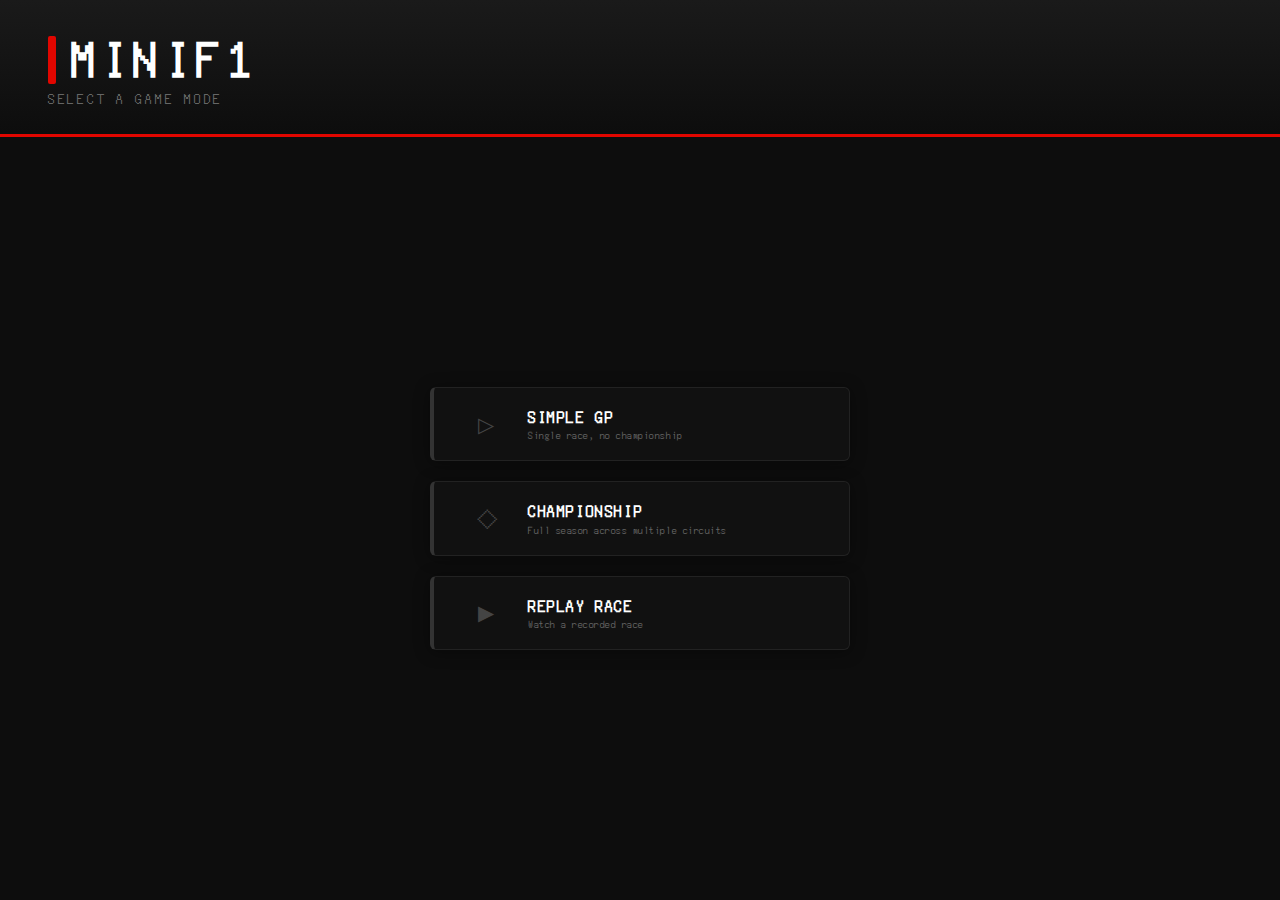
<file: index.html>
<!DOCTYPE html>
<html lang="fr">
<head>
    <meta charset="UTF-8">
    <title>MiniF1 - Mode Select</title>
    <link rel="stylesheet" href="css/index.css">
    <link rel="stylesheet" href="css/index_home.css">
</head>
<body>
    <div id="home-header">
        <div id="home-logo">
            <span class="logo-bar"></span>
            MiniF1
        </div>
        <div id="home-subtitle">Select a game mode</div>
    </div>
    <div id="home-menu">
        <button class="home-btn" id="singleRaceBtn">
            <span class="btn-icon">&#9655;</span>
            <span class="btn-label">Simple GP</span>
            <span class="btn-desc">Single race, no championship</span>
        </button>
        <button class="home-btn" id="championshipBtn">
            <span class="btn-icon">&#9671;</span>
            <span class="btn-label">Championship</span>
            <span class="btn-desc">Full season across multiple circuits</span>
        </button>
        <button class="home-btn" id="replayBtn">
            <span class="btn-icon">&#9654;</span>
            <span class="btn-label">Replay Race</span>
            <span class="btn-desc">Watch a recorded race</span>
        </button>
    </div>
    <script>
        document.getElementById('singleRaceBtn').onclick = () => {
            localStorage.setItem('championshipActive', 'false');
            window.location.href = 'gp_select.html';
        };
        document.getElementById('championshipBtn').onclick = () => window.location.href = 'championship_setup.html';
        document.getElementById('replayBtn').onclick = () => window.location.href = 'replay.html';
    </script>
</body>
</html>
</file>
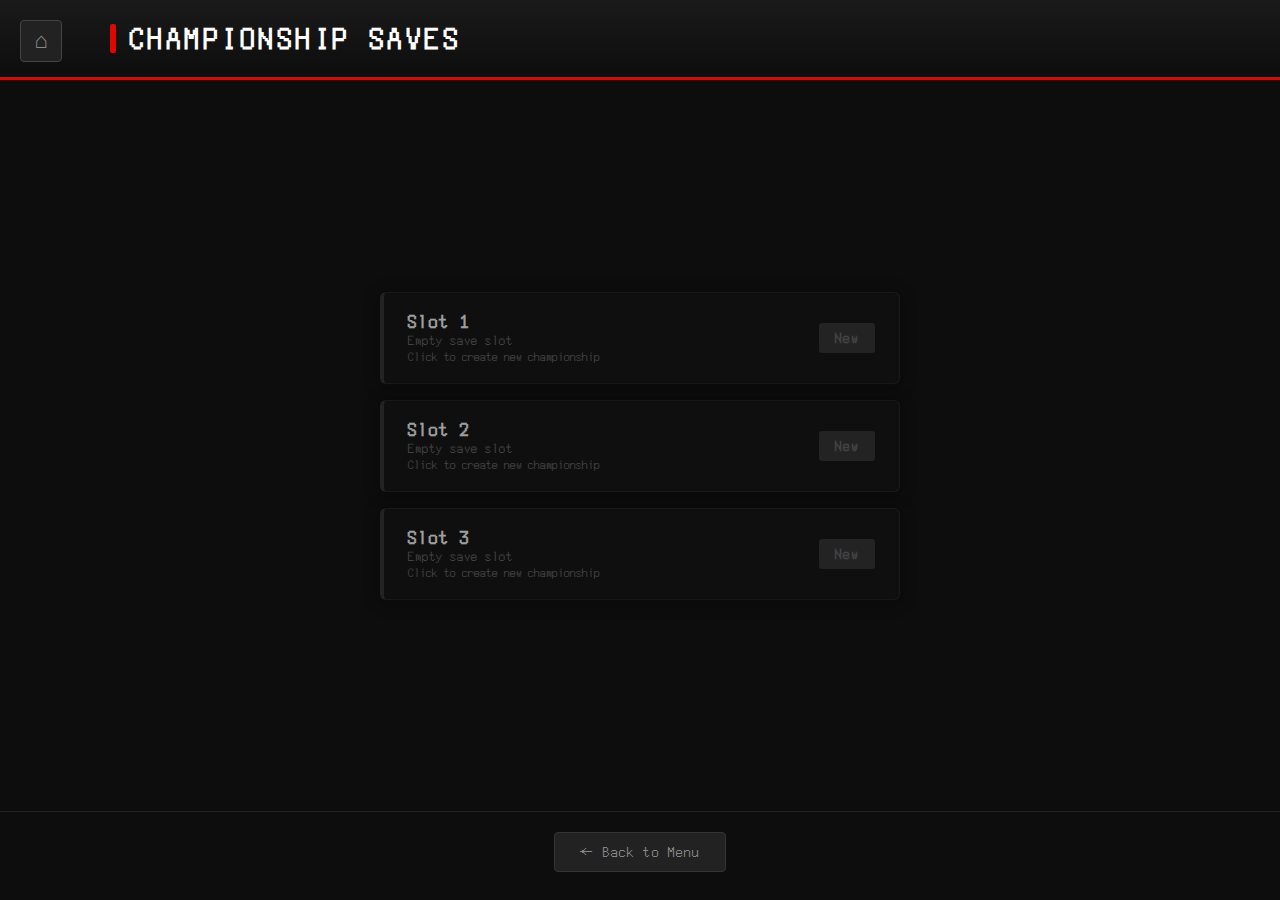
<file: championship_save_select.html>
<!DOCTYPE html>
<html lang="fr">
<head>
    <meta charset="UTF-8">
    <title>MiniF1 - Select Save</title>
    <link rel="stylesheet" href="css/index.css">
    <link rel="stylesheet" href="css/championship_save_select.css">
    <link rel="stylesheet" href="css/home-button.css">
</head>
<body>
    <div id="save-header">
        <div id="save-title">
            <span class="logo-bar"></span>
            Championship Saves
        </div>
    </div>
    
    <div id="save-menu">
        <div id="slots-container"></div>
    </div>

    <div id="save-footer">
        <button id="back-btn" class="btn-back">← Back to Menu</button>
    </div>

    <script src="js/home-button.js"></script>
    <script src="js/championship_save_select.js"></script>
</body>
</html>
</file>
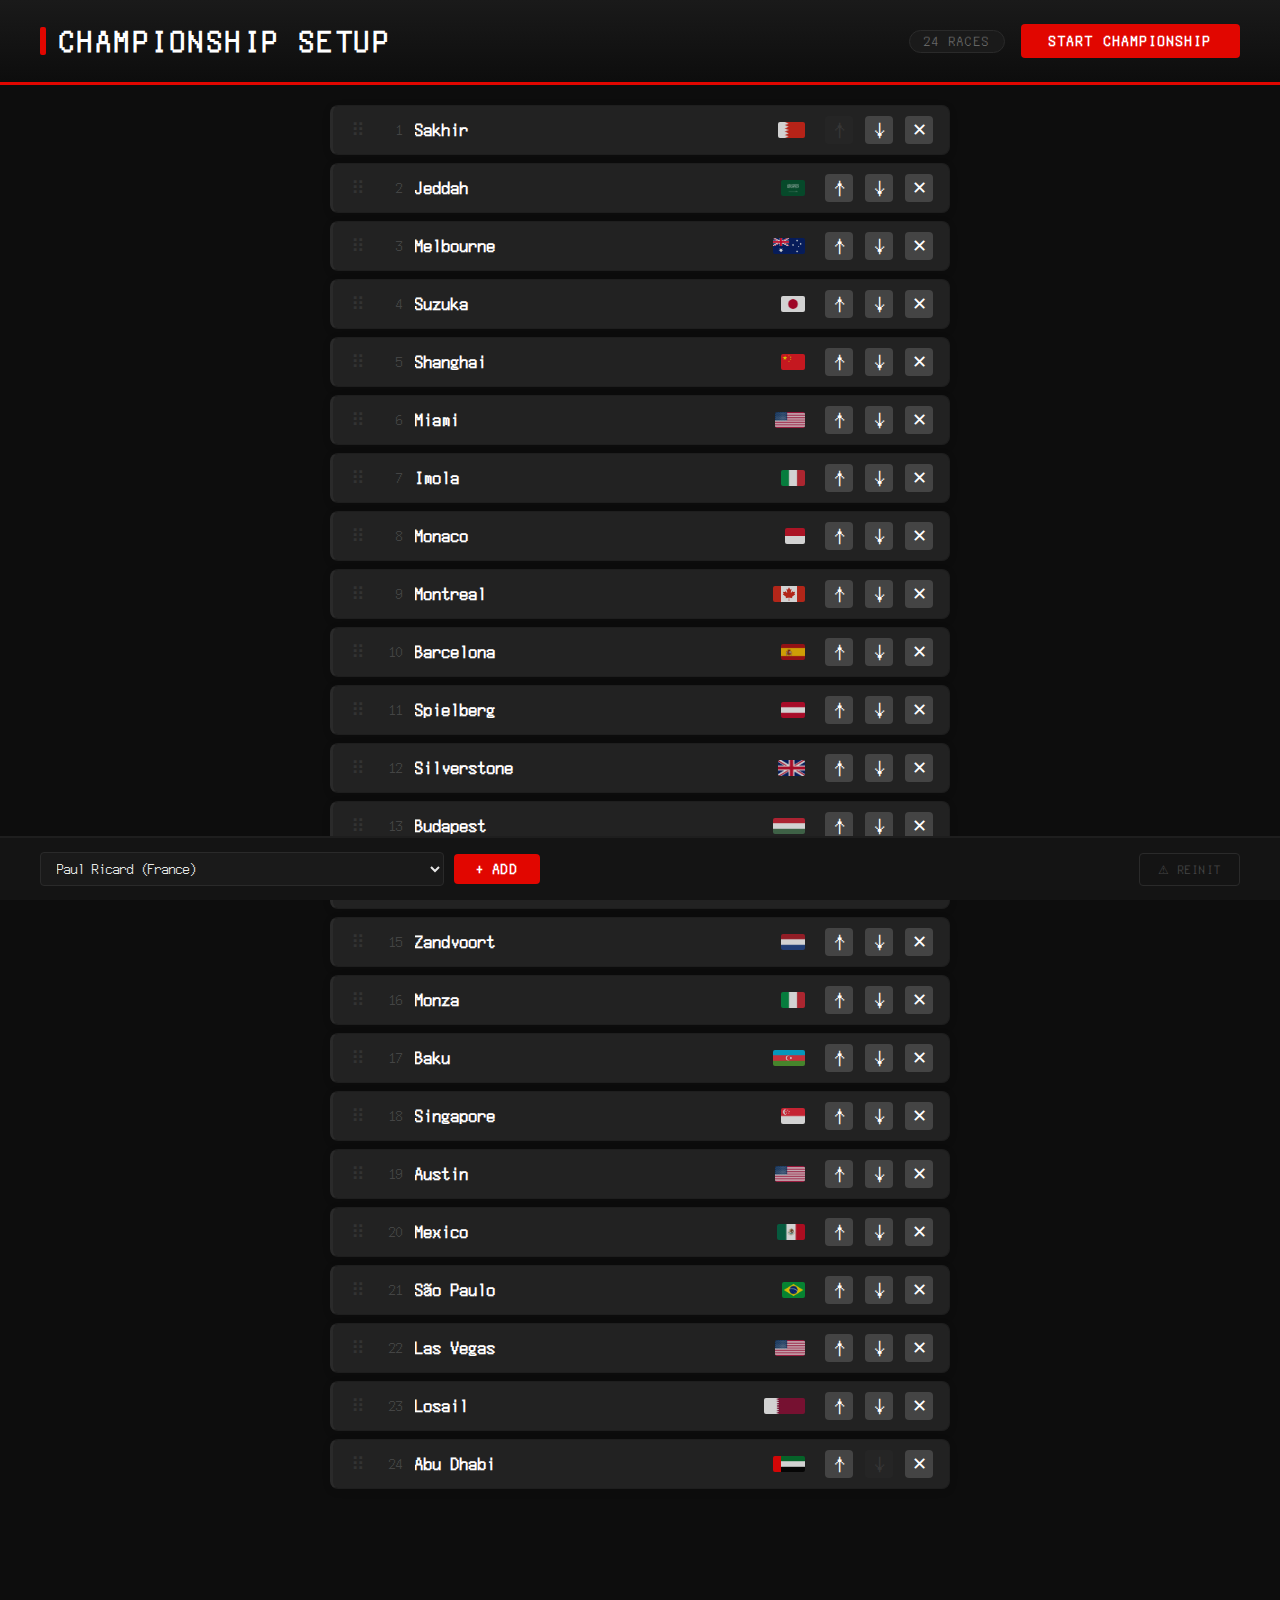
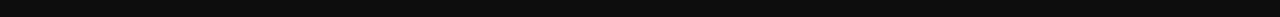
<file: championship_setup.html>
<!DOCTYPE html>
<html lang="fr">
<head>
    <meta charset="UTF-8">
    <title>MiniF1 - Championship Setup</title>
    <link rel="stylesheet" href="css/index.css">
    <link rel="stylesheet" href="css/championship_setup.css">
</head>
<body>
    <div id="setup-header">
        <div id="setup-title">
            <span class="logo-bar"></span>
            Championship Setup
        </div>
        <div id="setup-header-actions">
            <span id="race-count-badge">0 races</span>
            <button id="start-championship-btn">Start Championship</button>
        </div>
    </div>

    <div id="setup-body">
        <ul id="selected-races"></ul>
    </div>

    <div id="setup-footer">
        <div id="footer-add">
            <select id="race-select"></select>
            <button id="add-race-btn" class="btn-add">+ Add</button>
        </div>
        <button id="reset-championship-btn" class="btn-reinit" title="Reset all championship data">&#9888; Reinit</button>
    </div>

    <script src="js/championship_setup.js"></script>
</body>
</html>
</file>
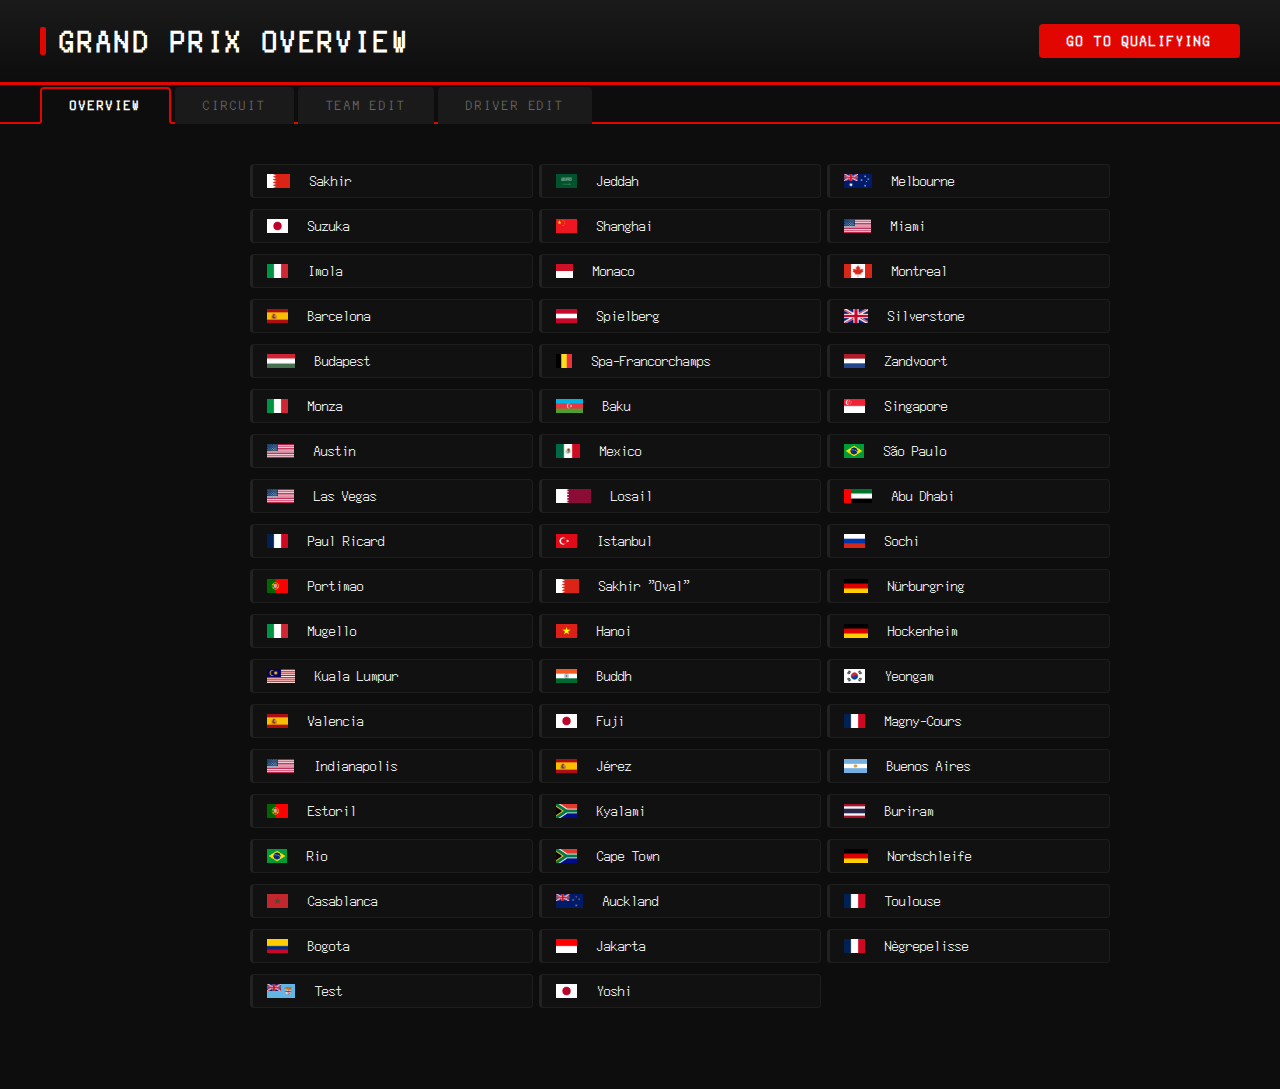
<file: gp_select.html>
<!DOCTYPE html>
<html lang="fr">
<head>
    <meta charset="UTF-8">
    <meta name="viewport" content="width=device-width, initial-scale=1.0">
    <title>Option Select</title>
    <link rel="stylesheet" href="css/index.css">
    <link rel="stylesheet" href="css/gp_select.css">
</head>
<body>
    <div id="gp-header">
        <div id="gp-title">
            <span class="logo-bar"></span>
            Grand Prix Overview
        </div>
        <div id="gp-header-actions">
            <button id="goToNextPage">Go to Qualifying</button>
        </div>
    </div>

    <div class="gp-tabs" id="gp-tabs">
        <button class="gp-tab-btn active" data-target="step4">Overview</button>
        <button class="gp-tab-btn" data-target="step1">Circuit</button>
        <button class="gp-tab-btn" data-target="step2">Team Edit</button>
        <button class="gp-tab-btn" data-target="step3">Driver Edit</button>
        <button class="gp-tab-btn championship-only" data-target="step-standings-drivers" style="display:none;">Driver Standings</button>
        <button class="gp-tab-btn championship-only" data-target="step-standings-constructors" style="display:none;">Constructor Standings</button>
    </div>

    <div class="accordion">
        <div class="accordion-item" id="step1">
            <div class="accordion-header">1. Select a Circuit</div>
            <div class="accordion-content">
                <ul id="circuitList" class="circuit-list"></ul>
            </div>
        </div>
        <div class="accordion-item" id="step2">
            <div class="accordion-header">2. Edit Teams</div>
            <div class="accordion-content">
                <table id="teamTable">
                    <thead>
                        <tr>
                            <th>Team</th>
                            <th title="Speed">SP</th>
                            <th title="Fast Corners">FC</th>
                            <th title="Slow Corners">SC</th>
                            <th title="Reliability">Rel</th>
                            <th title="Color">Clr</th>
                            <th title="Car Picture">Picture</th>
                        </tr>
                    </thead>
                    <tbody></tbody>
                </table>
            </div>
        </div>
        <div class="accordion-item" id="step3">
            <div class="accordion-header">3. Edit Drivers</div>
            <div class="accordion-content">
                <table id="driverTable">
                    <thead>
                        <tr>
                            <th width="40%">Name</th>
                            <th width="7%">Code</th>
                            <th width="7%">Level</th>
                            <th width="40%">Team</th>
                        </tr>
                    </thead>
                    <tbody></tbody>
                </table>
            </div>
        </div>
        <div class="accordion-item active" id="step4">
            <div class="accordion-header">4. Overview</div>
            <div class="accordion-content"></div>
        </div>
        <div class="accordion-item championship-only" id="step-standings-drivers" style="display:none;">
            <div class="accordion-header"></div>
            <div class="accordion-content" id="tab-drivers"></div>
        </div>
        <div class="accordion-item championship-only" id="step-standings-constructors" style="display:none;">
            <div class="accordion-header"></div>
            <div class="accordion-content" id="tab-constructors"></div>
        </div>
    </div>

    <script src="js/index.js"></script>
</body>
</html>
</file>
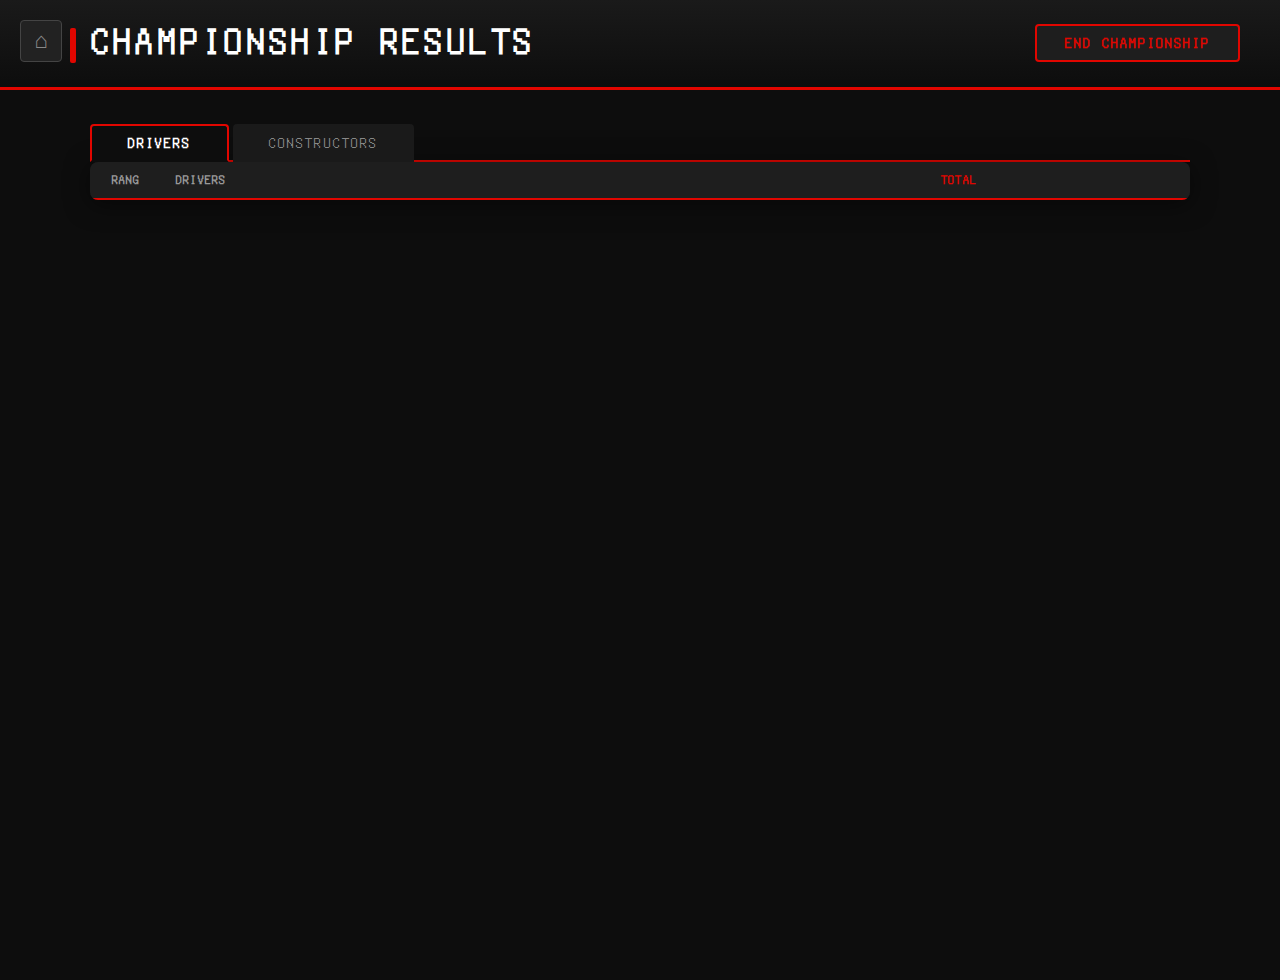
<file: results.html>
<!DOCTYPE html>
<html lang="fr">
<head>
    <meta charset="UTF-8">
    <title>MiniF1 - Championship Results</title>
    <link rel="stylesheet" href="css/index.css">
    <link rel="stylesheet" href="css/results.css">
    <link rel="stylesheet" href="css/home-button.css">
</head>
<body>
    <div id="page-header">
        <h1>Championship Results</h1>
        <div id="header-actions">
            <button id="nextRaceBtn">Next Race</button>
            <button id="endChampionshipBtn" style="display:none;">End Championship</button>
        </div>
    </div>
    <div id="race-results">
        <!-- Résultats de la course en cours -->
    </div>
    <div id="championship-standings">
        <div class="tabs">
            <button class="tab-btn active" data-tab="drivers">Drivers</button>
            <button class="tab-btn" data-tab="constructors">Constructors</button>
        </div>
        <div id="tab-drivers" class="tab-panel active"></div>
        <div id="tab-constructors" class="tab-panel"></div>
    </div>
    <script src="js/home-button.js"></script>
    <script src="js/championship_save_select.js"></script>
    <script src="js/results.js"></script>
</body>
</html>
</file>
<file: css/index.css>
@font-face {
    font-family: 'Pixel Operator';
    src: url('../fonts/PixelOperator.ttf') format('ttf'),
         url('../fonts/PixelOperator.woff2') format('woff2'),
         url('../fonts/PixelOperator.woff') format('woff');
    font-weight: normal;
    font-style: normal;
}

/* Style pour la liste des circuits */
body {
    background-color: black;
    color: white;
    font-family: Pixel Operator, 'Gill Sans', 'Gill Sans MT', Calibri, 'Trebuchet MS', sans-serif;
}

.accordion {
    width: 100%;
    max-width: 600px;
    margin: 0 auto;
    padding-bottom: 10%;
}

.accordion-item {
    border: 1px solid #ccc;
    margin-bottom: 10px;
}

.accordion-header {
    background-color: #444;
    color: white;
    padding: 15px;
    cursor: pointer;
    font-weight: bold;
}

.accordion-content {
    display: none;
    background-color: #333;
    padding: 15px;
}

.accordion-item.active .accordion-content {
    display: block;
}

.circuit-list {
    list-style-type: none;
    padding: 0;
    display: grid;
    grid-template-columns: repeat(auto-fill, minmax(150px, 1fr));
    gap: 10px;
}

.circuit-list-item {
    display: flex;
    align-items: center;
    padding: 10px;
    margin-bottom: 5px;
    cursor: pointer;
}

.circuit-list-item img {
    height: 15px;
    margin-right: 10px;
}

.circuit-list-item:hover {
    background-color: #3f3f3f;
}

.selected {
    background-color: #e0e0e0;
    color:black;
}

.validate-btn {
    background-color: white;
    color: red;
    font-size: larger;
    padding: 10px;
    border: none;
    cursor: pointer;
}

.validate-btn:hover {
    font-weight: bolder;
    background-color: red;
    color: white;
}

#goToNextPage {
    position: fixed;
    z-index: 100;
    bottom: 0;
    width: 100%;
    background-color: white;
    color: red;
    font-size: larger;
    height: 5%;
    font-family:'Gill Sans', 'Gill Sans MT', Calibri, 'Trebuchet MS', sans-serif;
}

#goToNextPage:hover {
    font-weight: bolder;
    background-color: red;
    color: white;
    cursor: pointer;
}

/* Style pour les tableaux */
table {
    width: 100%;
    border-collapse: collapse;
    margin-bottom: 20px;
}

th, td {
    text-align: left;
}

input[type="text"], input[type="number"], input[type="color"] {
    width: 100%;
    box-sizing: border-box;
    background: black;
    color: white;
    font-family: Pixel Operator;
    font-size: large;
}

select {
    width: 100%;
    padding: 5px;
    box-sizing: border-box;
    background: black;
    color: white;
}

/* Style to select cars picture*/
.team-image {
    width: 62px;
}

.team-image:hover {
    cursor: pointer;
}

.image-dropdown {
    display: none;
    position: absolute;
    background-color: #fff;
    border: 1px solid #ccc;
    z-index: 1000;
    max-height: 200px;
    overflow-y: auto;
}

.image-dropdown img {
    display: block;
    width: 100%;
    padding: 5px;
    cursor: pointer;
}

.image-dropdown img:hover {
    background-color: #f0f0f0;
}

#overviewCanvas {
    display: block;
    margin-left: auto;
    margin-right: auto;
}

/* Style pour la liste des courses du championnat */
#selected-races {
    list-style: none;
    padding: 0;
    margin-bottom: 20px;
}

#selected-races li {
    display: flex;
    align-items: center;
    justify-content: space-between;
    background: #222;
    border-radius: 8px;
    margin-bottom: 8px;
    padding: 10px 16px;
    font-size: 1.1em;
    box-shadow: 0 2px 8px rgba(0,0,0,0.1);
}

#selected-races button {
    margin-left: 8px;
    background: #444;
    color: #fff;
    border: none;
    border-radius: 4px;
    padding: 4px 10px;
    font-size: 1em;
    cursor: pointer;
    transition: background 0.2s;
}

#selected-races button:hover:not(:disabled) {
    background: #e00;
    color: #fff;
}

#selected-races button:disabled {
    background: #333;
    color: #888;
    cursor: not-allowed;
}

/* Style pour le bloc d'ajout */
#championship-setup label,
#championship-setup select,
#championship-setup button {
    font-size: 1em;
    margin-right: 10px;
}

#championship-setup select {
    background: #222;
    color: #fff;
    border-radius: 4px;
    border: 1px solid #444;
    padding: 6px 10px;
}

#championship-setup button {
    background: #e00;
    color: #fff;
    border: none;
    border-radius: 4px;
    padding: 8px 18px;
    font-size: 1em;
    cursor: pointer;
    margin-top: 10px;
    transition: background 0.2s;
}

#championship-setup button:hover {
    background: #fff;
    color: #e00;
}

table tr:hover {
    background-color: #333;
    color: #fff;
    transition: background 0.2s;
}
</file>
<file: css/index_home.css>
/* ============================================================
   INDEX_HOME.CSS
   Home / mode selection page — dark F1-style theme
   ============================================================ */

body {
    background: #0d0d0d;
    color: #e8e8e8;
    font-family: 'Pixel Operator', 'Gill Sans', 'Gill Sans MT', Calibri, sans-serif;
    margin: 0;
    padding: 0;
    min-height: 100vh;
    display: flex;
    flex-direction: column;
}

/* ---- Header ---- */
#home-header {
    padding: 36px 48px 28px 48px;
    border-bottom: 3px solid #e10600;
    background: linear-gradient(180deg, #1a1a1a 0%, #0d0d0d 100%);
}

#home-logo {
    font-size: 3em;
    font-weight: bold;
    letter-spacing: 0.15em;
    text-transform: uppercase;
    color: #ffffff;
    display: flex;
    align-items: center;
    gap: 16px;
}

.logo-bar {
    display: inline-block;
    width: 8px;
    height: 1em;
    background: #e10600;
    border-radius: 2px;
    flex-shrink: 0;
}

#home-subtitle {
    margin-top: 8px;
    font-size: 0.85em;
    letter-spacing: 0.2em;
    text-transform: uppercase;
    color: #666;
}

/* ---- Menu ---- */
#home-menu {
    display: flex;
    flex-direction: column;
    align-items: center;
    justify-content: center;
    gap: 20px;
    flex: 1;
    padding: 60px 24px;
}

/* ---- Buttons ---- */
.home-btn {
    display: grid;
    grid-template-columns: 48px 1fr;
    grid-template-rows: auto auto;
    column-gap: 18px;
    align-items: center;
    width: 100%;
    max-width: 420px;
    padding: 20px 28px;
    background: #111111;
    color: #e8e8e8;
    border: 1px solid #222;
    border-left: 4px solid #333;
    border-radius: 6px;
    cursor: pointer;
    text-align: left;
    font-family: 'Pixel Operator', 'Gill Sans', sans-serif;
    transition: background 0.15s, border-left-color 0.15s, transform 0.1s;
    box-shadow: 0 2px 16px rgba(0, 0, 0, 0.4);
}

.home-btn:hover {
    background: #1a1a1a;
    border-left-color: #e10600;
    transform: translateX(4px);
}

.btn-icon {
    grid-row: 1 / 3;
    font-size: 1.6em;
    color: #444;
    display: flex;
    align-items: center;
    justify-content: center;
    transition: color 0.15s;
}

.home-btn:hover .btn-icon {
    color: #e10600;
}

.btn-label {
    font-size: 1.2em;
    font-weight: bold;
    letter-spacing: 0.1em;
    text-transform: uppercase;
    color: #ffffff;
    line-height: 1.2;
}

.btn-desc {
    font-size: 0.78em;
    letter-spacing: 0.05em;
    color: #666;
    margin-top: 3px;
}
</file>
<file: css/championship_save_select.css>
/* ============================================================
   CHAMPIONSHIP_SAVE_SELECT.CSS
   Save selection page — dark F1-style theme
   ============================================================ */

body {
    background: #0d0d0d;
    color: #e8e8e8;
    font-family: 'Pixel Operator', 'Gill Sans', 'Gill Sans MT', Calibri, sans-serif;
    margin: 0;
    padding: 0;
    min-height: 100vh;
    display: flex;
    flex-direction: column;
}

/* ---- Header ---- */
#save-header {
    display: flex;
    align-items: center;
    padding: 24px 40px;
    border-bottom: 3px solid #e10600;
    background: linear-gradient(180deg, #1a1a1a 0%, #0d0d0d 100%);
    position: sticky;
    top: 0;
    z-index: 10;
}

#save-title {
    font-size: 1.8em;
    font-weight: bold;
    letter-spacing: 0.12em;
    text-transform: uppercase;
    color: #ffffff;
    display: flex;
    align-items: center;
    gap: 14px;
}

.logo-bar {
    display: inline-block;
    width: 6px;
    height: 1em;
    background: #e10600;
    border-radius: 2px;
    flex-shrink: 0;
}

/* ---- Menu ---- */
#save-menu {
    display: flex;
    flex-direction: column;
    align-items: center;
    justify-content: center;
    gap: 20px;
    flex: 1;
    padding: 60px 24px;
}

#slots-container {
    display: flex;
    flex-direction: column;
    gap: 16px;
    width: 100%;
    max-width: 520px;
}

/* ---- Save Slot Button ---- */
.save-slot {
    display: grid;
    grid-template-columns: 1fr auto;
    column-gap: 16px;
    align-items: center;
    padding: 20px 24px;
    background: #111111;
    border: 1px solid #222;
    border-left: 4px solid #333;
    border-radius: 6px;
    cursor: pointer;
    text-align: left;
    font-family: 'Pixel Operator', 'Gill Sans', sans-serif;
    transition: background 0.15s, border-left-color 0.15s, transform 0.1s;
    box-shadow: 0 2px 16px rgba(0, 0, 0, 0.4);
    position: relative;
}

.save-slot:hover {
    background: #1a1a1a;
    border-left-color: #e10600;
    transform: translateX(4px);
}

.save-slot.empty {
    opacity: 0.6;
}

.save-slot.empty:hover {
    opacity: 1;
}

/* ---- Slot Content ---- */
.slot-info {
    display: flex;
    flex-direction: column;
    gap: 4px;
}

.slot-name {
    font-size: 1.1em;
    font-weight: bold;
    letter-spacing: 0.08em;
    color: #ffffff;
}

.slot-progress {
    font-size: 0.8em;
    color: #888;
}

.slot-date {
    font-size: 0.75em;
    color: #555;
}

.save-slot.empty .slot-progress,
.save-slot.empty .slot-date {
    color: #666;
}

/* ---- Slot Actions ---- */
.slot-actions {
    display: flex;
    gap: 8px;
    align-items: center;
}

.btn-play {
    padding: 8px 16px;
    background: #e10600;
    color: white;
    border: none;
    border-radius: 3px;
    font-size: 0.85em;
    font-weight: bold;
    letter-spacing: 0.08em;
    cursor: pointer;
    transition: background 0.15s;
    font-family: 'Pixel Operator', 'Gill Sans', sans-serif;
}

.btn-play:hover {
    background: #ff1a0f;
}

.btn-delete {
    padding: 6px 10px;
    background: #444;
    color: #aaa;
    border: 1px solid #555;
    border-radius: 3px;
    font-size: 0.8em;
    cursor: pointer;
    transition: background 0.15s, color 0.15s;
    font-family: 'Pixel Operator', 'Gill Sans', sans-serif;
}

.btn-delete:hover {
    background: #e10600;
    color: white;
    border-color: #e10600;
}

.save-slot.empty .btn-play {
    background: #333;
    color: #666;
    cursor: default;
}

.save-slot.empty .btn-play:hover {
    background: #333;
}

/* ---- Footer ---- */
#save-footer {
    padding: 20px 48px 28px 48px;
    border-top: 1px solid #222;
    display: flex;
    justify-content: center;
}

.btn-back {
    padding: 12px 24px;
    background: #222;
    color: #888;
    border: 1px solid #333;
    border-radius: 4px;
    font-size: 0.9em;
    letter-spacing: 0.08em;
    cursor: pointer;
    font-family: 'Pixel Operator', 'Gill Sans', sans-serif;
    transition: background 0.15s, color 0.15s;
}

.btn-back:hover {
    background: #333;
    color: #ccc;
}

/* ---- Rename Modal ---- */
.modal {
    display: none;
    position: fixed;
    top: 0;
    left: 0;
    width: 100%;
    height: 100%;
    background: rgba(0, 0, 0, 0.8);
    z-index: 1000;
    justify-content: center;
    align-items: center;
}

.modal.active {
    display: flex;
}

.modal-content {
    background: #1a1a1a;
    border: 1px solid #333;
    border-radius: 6px;
    padding: 24px;
    max-width: 400px;
    width: 90%;
    box-shadow: 0 8px 32px rgba(0, 0, 0, 0.6);
}

.modal-title {
    font-size: 1.2em;
    font-weight: bold;
    margin-bottom: 16px;
    color: #ffffff;
    letter-spacing: 0.08em;
}

.modal-input {
    width: 100%;
    padding: 10px 12px;
    background: #111;
    border: 1px solid #333;
    border-radius: 3px;
    color: #e8e8e8;
    font-family: 'Pixel Operator', 'Gill Sans', sans-serif;
    font-size: 0.9em;
    margin-bottom: 16px;
    box-sizing: border-box;
}

.modal-input:focus {
    outline: none;
    border-color: #e10600;
}

.modal-buttons {
    display: flex;
    gap: 12px;
    justify-content: flex-end;
}

.modal-btn {
    padding: 8px 16px;
    border: none;
    border-radius: 3px;
    font-family: 'Pixel Operator', 'Gill Sans', sans-serif;
    font-size: 0.85em;
    cursor: pointer;
    transition: background 0.15s;
    font-weight: bold;
    letter-spacing: 0.08em;
}

.modal-btn.confirm {
    background: #e10600;
    color: white;
}

.modal-btn.confirm:hover {
    background: #ff1a0f;
}

.modal-btn.cancel {
    background: #333;
    color: #aaa;
}

.modal-btn.cancel:hover {
    background: #444;
    color: #ccc;
}
</file>
<file: css/home-button.css>
/* ============================================================
   HOME_BUTTON.CSS
   Discreet home button styling
   ============================================================ */

.home-button {
    position: fixed;
    top: 20px;
    left: 20px;
    width: 40px;
    height: 40px;
    background: #222;
    border: 1px solid #444;
    border-radius: 4px;
    color: #888;
    font-size: 1.4em;
    display: flex;
    align-items: center;
    justify-content: center;
    text-decoration: none;
    z-index: 999;
    transition: all 0.2s;
    cursor: pointer;
}

.home-button:hover {
    background: #333;
    color: #e10600;
    border-color: #555;
    transform: scale(1.1);
}

.home-button:active {
    transform: scale(0.95);
}

/* Offset titles to avoid being covered by home button */
#home-logo,
#save-title,
#setup-title,
#gp-title,
#page-header {
    padding-left: 70px;
}

.header {
    padding-left: 70px;
}
</file>
<file: css/championship_setup.css>
/* ============================================================
   CHAMPIONSHIP_SETUP.CSS
   Championship setup page — dark F1-style theme
   ============================================================ */

body {
    background: #0d0d0d;
    color: #e8e8e8;
    font-family: 'Pixel Operator', 'Gill Sans', 'Gill Sans MT', Calibri, sans-serif;
    margin: 0;
    padding: 0;
    min-height: 100vh;
    display: flex;
    flex-direction: column;
}

/* ---- Header ---- */
#setup-header {
    display: flex;
    align-items: center;
    justify-content: space-between;
    padding: 24px 40px;
    border-bottom: 3px solid #e10600;
    background: linear-gradient(180deg, #1a1a1a 0%, #0d0d0d 100%);
    position: sticky;
    top: 0;
    z-index: 10;
}

#setup-title {
    font-size: 1.8em;
    font-weight: bold;
    letter-spacing: 0.12em;
    text-transform: uppercase;
    color: #ffffff;
    display: flex;
    align-items: center;
    gap: 14px;
}

.logo-bar {
    display: inline-block;
    width: 6px;
    height: 1em;
    background: #e10600;
    border-radius: 2px;
    flex-shrink: 0;
}

#setup-header-actions {
    display: flex;
    align-items: center;
    gap: 16px;
}

#race-count-badge {
    font-size: 0.8em;
    letter-spacing: 0.1em;
    text-transform: uppercase;
    color: #666;
    background: #1a1a1a;
    border: 1px solid #2a2a2a;
    border-radius: 20px;
    padding: 4px 14px;
}

#start-championship-btn {
    padding: 10px 28px;
    font-size: 0.85em;
    letter-spacing: 0.15em;
    text-transform: uppercase;
    font-family: 'Pixel Operator', 'Gill Sans', sans-serif;
    font-weight: bold;
    background: #e10600;
    color: #fff;
    border: none;
    border-radius: 4px;
    cursor: pointer;
    transition: background 0.15s, transform 0.1s;
}

#start-championship-btn:hover {
    background: #ff1a0e;
    transform: translateY(-2px);
}

/* ---- Race list ---- */
#setup-body {
    flex: 1;
    padding: 20px 40px 120px 40px; /* bottom padding for fixed footer */
    max-width: 700px;
    width: 100%;
    box-sizing: border-box;
    margin: 0 auto;
}

#selected-races {
    list-style: none;
    padding: 0;
    margin: 0;
}

.race-row {
    display: flex;
    align-items: center;
    gap: 12px;
    padding: 8px 14px;
    margin-bottom: 4px;
    background: #111;
    border: 1px solid #1e1e1e;
    border-left: 3px solid #2a2a2a;
    border-radius: 4px;
    transition: border-left-color 0.15s, background 0.15s;
    cursor: default;
}

.race-row:hover {
    background: #161616;
    border-left-color: #e10600;
}

.race-row.dragging {
    opacity: 0.4;
}

.race-row.drag-over {
    border-left-color: #e10600;
    background: #1a1a1a;
    border-top: 2px solid #e10600;
}

.drag-handle {
    color: #333;
    font-size: 1.1em;
    cursor: grab;
    padding: 0 2px;
    flex-shrink: 0;
    transition: color 0.1s;
    user-select: none;
}

.race-row:hover .drag-handle {
    color: #666;
}

.race-num {
    font-size: 0.8em;
    color: #444;
    width: 24px;
    text-align: right;
    flex-shrink: 0;
}

.race-name {
    flex: 1;
    font-size: 0.95em;
    color: #ffffff;
    font-weight: bold;
    white-space: nowrap;
    overflow: hidden;
    text-overflow: ellipsis;
}

.race-country {
    height: 16px;
    width: auto;
    flex-shrink: 0;
    opacity: 0.8;
    border-radius: 2px;
}

.race-actions {
    display: flex;
    gap: 4px;
    flex-shrink: 0;
}

.btn-move {
    background: #1e1e1e;
    color: #888;
    border: 1px solid #2a2a2a;
    border-radius: 3px;
    width: 28px;
    height: 28px;
    font-size: 0.9em;
    cursor: pointer;
    display: flex;
    align-items: center;
    justify-content: center;
    transition: background 0.1s, color 0.1s;
    font-family: 'Pixel Operator', sans-serif;
}

.btn-move:hover:not(:disabled) {
    background: #2a2a2a;
    color: #fff;
}

.btn-move:disabled {
    opacity: 0.2;
    cursor: default;
}

.btn-del {
    background: transparent;
    color: #444;
    border: 1px solid #2a2a2a;
    border-radius: 3px;
    width: 28px;
    height: 28px;
    font-size: 0.85em;
    cursor: pointer;
    display: flex;
    align-items: center;
    justify-content: center;
    transition: background 0.1s, color 0.1s, border-color 0.1s;
    font-family: 'Pixel Operator', sans-serif;
}

.btn-del:hover {
    background: rgba(225, 6, 0, 0.15);
    color: #e10600;
    border-color: #e10600;
}

/* ---- Sprint Toggle (small version for race-actions) ---- */
.sprint-toggle-small {
    display: flex;
    align-items: center;
    cursor: pointer;
    position: relative;
}

.sprint-toggle-small input {
    display: none;
}

.toggle-slider-small {
    width: 40px;
    height: 20px;
    background: #2a2a2a;
    border: 1px solid #3a3a3a;
    border-radius: 10px;
    position: relative;
    transition: all 0.3s ease;
    display: inline-flex;
    align-items: center;
}

.toggle-slider-small::before {
    content: '';
    width: 16px;
    height: 16px;
    background: #666;
    border-radius: 50%;
    position: absolute;
    left: 2px;
    transition: all 0.3s ease;
}

.sprint-toggle-small input:checked + .toggle-slider-small {
    background: #e10600;
    border-color: #ff1a0e;
}

.sprint-toggle-small input:checked + .toggle-slider-small::before {
    background: #fff;
    left: 22px;
}

/* ---- Fixed footer bar ---- */
#setup-footer {
    position: fixed;
    bottom: 0;
    left: 0;
    right: 0;
    display: flex;
    align-items: center;
    justify-content: space-between;
    padding: 14px 40px;
    background: #141414;
    border-top: 2px solid #1e1e1e;
    z-index: 20;
    gap: 16px;
}

#footer-add {
    display: flex;
    align-items: center;
    gap: 10px;
    flex: 1;
    max-width: 500px;
}

#race-select {
    flex: 1;
    padding: 8px 12px;
    background: #1a1a1a;
    color: #e8e8e8;
    border: 1px solid #2a2a2a;
    border-radius: 4px;
    font-family: 'Pixel Operator', 'Gill Sans', sans-serif;
    font-size: 0.9em;
    cursor: pointer;
}

#race-select:focus {
    outline: none;
    border-color: #e10600;
}

.btn-add {
    padding: 8px 22px;
    font-size: 0.85em;
    letter-spacing: 0.1em;
    text-transform: uppercase;
    font-family: 'Pixel Operator', 'Gill Sans', sans-serif;
    font-weight: bold;
    background: #e10600;
    color: #fff;
    border: none;
    border-radius: 4px;
    cursor: pointer;
    white-space: nowrap;
    transition: background 0.15s;
}

.btn-add:hover {
    background: #ff1a0e;
}

/* Reinit — clearly distinct: ghost style with muted warning tone */
.btn-reinit {
    padding: 8px 18px;
    font-size: 0.78em;
    letter-spacing: 0.1em;
    text-transform: uppercase;
    font-family: 'Pixel Operator', 'Gill Sans', sans-serif;
    background: transparent;
    color: #444;
    border: 1px solid #2a2a2a;
    border-radius: 4px;
    cursor: pointer;
    white-space: nowrap;
    transition: color 0.15s, border-color 0.15s;
}

.btn-reinit:hover {
    color: #888;
    border-color: #555;
}
</file>
<file: css/gp_select.css>
/* ============================================================
   GP_SELECT.CSS
   Grand Prix selection page — dark F1-style theme
   ============================================================ */

body {
    background: #0d0d0d;
    color: #e8e8e8;
    font-family: 'Pixel Operator', 'Gill Sans', 'Gill Sans MT', Calibri, sans-serif;
    margin: 0;
    padding: 0;
    min-height: 100vh;
}

/* ---- Header ---- */
#gp-header {
    display: flex;
    align-items: center;
    justify-content: space-between;
    padding: 24px 40px;
    border-bottom: 3px solid #e10600;
    background: linear-gradient(180deg, #1a1a1a 0%, #0d0d0d 100%);
    position: sticky;
    top: 0;
    z-index: 10;
}

#gp-title {
    font-size: 1.8em;
    font-weight: bold;
    letter-spacing: 0.12em;
    text-transform: uppercase;
    color: #ffffff;
    display: flex;
    align-items: center;
    gap: 14px;
}

.logo-bar {
    display: inline-block;
    width: 6px;
    height: 1em;
    background: #e10600;
    border-radius: 2px;
    flex-shrink: 0;
}

#gp-header-actions {
    display: flex;
    align-items: center;
    gap: 12px;
}

#goToNextPage {
    /* Override index.css fixed positioning */
    position: static !important;
    width: auto !important;
    height: auto !important;
    bottom: unset !important;
    display: flex;
    align-items: center;
    gap: 8px;
    padding: 10px 28px;
    font-size: 0.85em;
    letter-spacing: 0.15em;
    text-transform: uppercase;
    font-family: 'Pixel Operator', 'Gill Sans', sans-serif;
    font-weight: bold;
    background: #e10600;
    color: #fff;
    border: none;
    border-radius: 4px;
    cursor: pointer;
    transition: background 0.15s, transform 0.1s;
}

#goToNextPage:hover {
    background: #ff1a0e;
    color: #fff;
    font-weight: bold;
    transform: translateY(-2px);
}

/* ---- Tab bar ---- */
.gp-tabs {
    display: flex;
    gap: 4px;
    padding: 0 40px;
    background: #0d0d0d;
    border-bottom: 2px solid #e10600;
    position: sticky;
    top: 80px; /* below header */
    z-index: 9;
}

.gp-tab-btn {
    padding: 10px 28px;
    font-family: 'Pixel Operator', 'Gill Sans', sans-serif;
    font-size: 0.8em;
    letter-spacing: 0.15em;
    text-transform: uppercase;
    background: #1a1a1a;
    color: #666;
    border: none;
    border-radius: 4px 4px 0 0;
    cursor: pointer;
    transition: background 0.15s, color 0.15s;
    position: relative;
    bottom: -2px;
}

.gp-tab-btn:hover {
    background: #222;
    color: #ccc;
}

.gp-tab-btn.active {
    background: #0d0d0d;
    color: #ffffff;
    border: 2px solid #e10600;
    border-bottom-color: #0d0d0d;
    font-weight: bold;
}

/* ---- Hide step1 tab when in championship mode (handled by inline JS) ---- */

/* ---- Accordion panels → flat tab panels ---- */
.accordion {
    margin: 0 auto;
    padding: 24px 40px 60px 40px;
    max-width: none;
}

/* Limit width on non-standings tabs and center them */
#step1, #step2, #step3, #step4 {
    max-width: 860px;
    margin-left: auto;
    margin-right: auto;
}

/* ---- Inputs in teams/drivers tables ---- */
#step2 input[type="text"],
#step2 input[type="number"],
#step3 input[type="text"],
#step3 input[type="number"] {
    background: #111;
    color: #e8e8e8;
    border: 1px solid #2a2a2a;
    border-radius: 3px;
    padding: 5px 8px;
    font-family: 'Pixel Operator', 'Gill Sans', sans-serif;
    font-size: 0.88em;
    width: 100%;
    box-sizing: border-box;
    transition: border-color 0.15s;
    outline: none;
    /* Remove browser number arrows */
    -moz-appearance: textfield;
}

#step2 input[type="text"]:focus,
#step2 input[type="number"]:focus,
#step3 input[type="text"]:focus,
#step3 input[type="number"]:focus {
    border-color: #e10600;
    background: #181818;
}

#step2 input[type="number"]::-webkit-inner-spin-button,
#step2 input[type="number"]::-webkit-outer-spin-button,
#step3 input[type="number"]::-webkit-inner-spin-button,
#step3 input[type="number"]::-webkit-outer-spin-button {
    -webkit-appearance: none;
    margin: 0;
}

/* Color swatch input */
#step2 input[type="color"] {
    -webkit-appearance: none;
    appearance: none;
    background: none;
    border: 2px solid #2a2a2a;
    border-radius: 4px;
    width: 34px;
    height: 28px;
    padding: 2px;
    cursor: pointer;
    display: block;
    transition: border-color 0.15s;
}

#step2 input[type="color"]:hover {
    border-color: #555;
}

#step2 input[type="color"]::-webkit-color-swatch-wrapper {
    padding: 0;
    border-radius: 2px;
}

#step2 input[type="color"]::-webkit-color-swatch {
    border: none;
    border-radius: 2px;
}

/* Column sizing for teams table */
#teamTable th:nth-child(1), #teamTable td:nth-child(1) { width: 22%; min-width: 110px; }
#teamTable th:nth-child(2), #teamTable td:nth-child(2),
#teamTable th:nth-child(3), #teamTable td:nth-child(3),
#teamTable th:nth-child(4), #teamTable td:nth-child(4),
#teamTable th:nth-child(5), #teamTable td:nth-child(5) { width: 7%; text-align: center; }
#teamTable th:nth-child(6), #teamTable td:nth-child(6) { width: 5%; text-align: center; }
#teamTable th:nth-child(7), #teamTable td:nth-child(7) { width: 12%; }

#teamTable td:nth-child(2) input,
#teamTable td:nth-child(3) input,
#teamTable td:nth-child(4) input,
#teamTable td:nth-child(5) input {
    text-align: center;
}

/* Column sizing for drivers table */
#driverTable th:nth-child(1), #driverTable td:nth-child(1) { width: 40%; }
#driverTable th:nth-child(2), #driverTable td:nth-child(2) { width: 10%; }
#driverTable th:nth-child(2) input { text-align: center; letter-spacing: 0.1em; text-transform: uppercase; }
#driverTable th:nth-child(3), #driverTable td:nth-child(3) { width: 8%; }
#driverTable td:nth-child(3) input { text-align: center; }
#driverTable th:nth-child(4), #driverTable td:nth-child(4) { width: 42%; color: #666; font-size: 0.85em; }

/* Row striping for readability */
#teamTable tbody tr:nth-child(even) td,
#driverTable tbody tr:nth-child(even) td {
    background: rgba(255,255,255,0.015);
}

/* ---- Car image picker ---- */
.image-container {
    position: relative;
    display: inline-block;
}

.team-image {
    width: 60px;
    cursor: pointer;
    border: 2px solid transparent;
    border-radius: 3px;
    transition: border-color 0.15s;
    display: block;
}

.team-image:hover {
    border-color: #e10600;
}

.image-dropdown {
    position: fixed;
    background: #161616;
    border: 1px solid #333;
    border-radius: 6px;
    z-index: 2000;
    max-height: 260px;
    overflow-y: auto;
    padding: 8px;
    display: none;
    flex-wrap: wrap;
    gap: 4px;
    width: 340px;
    box-shadow: 0 8px 32px rgba(0,0,0,0.7);
}

.image-dropdown img {
    width: 70px;
    height: auto;
    padding: 3px;
    border: 2px solid transparent;
    border-radius: 3px;
    cursor: pointer;
    background: #1a1a1a;
    transition: border-color 0.12s, background 0.12s;
    box-sizing: border-box;
}

.image-dropdown img:hover {
    border-color: #e10600;
    background: #222;
}

/* Hide accordion headers — navigation is done by tab buttons */
.accordion-header {
    display: none !important;
}

/* Hide all panels by default */
.accordion-item {
    display: none;
    border: none;
    margin-bottom: 0;
}

/* Show only the active panel */
.accordion-item.active {
    display: block;
}

/* Remove default grey background from index.css */
.accordion-content {
    background: transparent;
    padding: 16px 0 0 0;
}

/* ---- Circuit list ---- */
.circuit-list {
    list-style: none;
    padding: 0;
    margin: 0;
    display: grid;
    grid-template-columns: repeat(auto-fill, minmax(220px, 1fr));
    gap: 6px;
}

#weatherMode {
    background: #111;
    color: #e8e8e8;
    border: 1px solid #2a2a2a;
    border-radius: 3px;
    padding: 5px 10px;
    font-family: 'Pixel Operator', 'Gill Sans', sans-serif;
    font-size: 0.88em;
    outline: none;
    cursor: pointer;
    transition: border-color 0.15s;
}

#weatherMode:focus {
    border-color: #e10600;
}

.circuit-list-item {
    display: flex;
    align-items: center;
    gap: 10px;
    padding: 9px 14px;
    background: #111;
    border: 1px solid #1e1e1e;
    border-left: 3px solid #222;
    border-radius: 4px;
    cursor: pointer;
    transition: background 0.12s, border-left-color 0.12s;
    font-size: 0.9em;
}

.circuit-list-item img {
    height: 14px;
    flex-shrink: 0;
}

.circuit-list-item:hover {
    background: #1a1a1a;
    border-left-color: #555;
}

.circuit-list-item.selected {
    background: #1a1a1a;
    border-left-color: #e10600;
    color: #ffffff;
}

/* ---- Tables (teams & drivers) ---- */
table {
    width: 100%;
    border-collapse: collapse;
    font-size: 0.9em;
}

th {
    padding: 10px 10px;
    text-align: left;
    font-size: 0.78em;
    letter-spacing: 0.1em;
    text-transform: uppercase;
    color: #888;
    border-bottom: 2px solid #e10600;
    white-space: nowrap;
    background: #111;
}

td {
    padding: 6px 10px;
    border-bottom: 1px solid #1a1a1a;
    vertical-align: middle;
}

tr:hover td {
    background: rgba(255,255,255,0.02);
}

/* ---- Overview ---- */
#step4 .accordion-content h2 {
    font-size: 1em;
    letter-spacing: 0.15em;
    text-transform: uppercase;
    color: #e10600;
    margin: 24px 0 10px 0;
    padding-bottom: 6px;
    border-bottom: 1px solid #1e1e1e;
}

#overviewCanvas {
    display: block;
    margin: 16px auto;
    /*border: 1px solid #222;*/
    border-radius: 4px;
    /*background: #111;*/
}

/* ---- Championship standings ---- */
#step-standings-drivers .accordion-content,
#step-standings-constructors .accordion-content {
    overflow-x: auto;
    padding-bottom: 24px;
}

#tab-drivers table,
#tab-constructors table {
    width: auto;
    min-width: 500px;
    border-collapse: collapse;
    font-size: 0.88em;
}

#tab-drivers th,
#tab-constructors th {
    background: #1a0000;
    color: #e10600;
    border-bottom: 2px solid #e10600;
    text-align: center;
    padding: 9px 12px;
    white-space: nowrap;
}

#tab-drivers th:nth-child(1),
#tab-drivers th:nth-child(2),
#tab-constructors th:nth-child(1),
#tab-constructors th:nth-child(2) {
    text-align: left;
    min-width: 140px;
    white-space: nowrap;
}

#tab-drivers td,
#tab-constructors td {
    text-align: center;
    padding: 7px 12px;
    border-bottom: 1px solid #1e1e1e;
}

#tab-drivers td:nth-child(1),
#tab-drivers td:nth-child(2),
#tab-constructors td:nth-child(1),
#tab-constructors td:nth-child(2) {
    text-align: left;
    min-width: 140px;
    white-space: nowrap;
}

/* Last column (Total) bold */
#tab-drivers td:last-child,
#tab-constructors td:last-child {
    color: #e10600;
}

/* Podium row highlights */
#tab-drivers tbody tr:nth-child(1) td,
#tab-constructors tbody tr:nth-child(1) td {
    background: rgba(255, 215, 0, 0.08);
}

#tab-drivers tbody tr:nth-child(2) td,
#tab-constructors tbody tr:nth-child(2) td {
    background: rgba(192, 192, 192, 0.07);
}

#tab-drivers tbody tr:nth-child(3) td,
#tab-constructors tbody tr:nth-child(3) td {
    background: rgba(205, 127, 50, 0.07);
}

/* Zero-points cells */
.no-points {
    color: #444;
}
</file>
<file: css/results.css>
/* ============================================================
   RESULTS.CSS
   Championship results page — dark F1-style theme
   ============================================================ */

/* ---- Page layout ---- */
body {
    background: #0d0d0d;
    color: #e8e8e8;
    font-family: 'Pixel Operator', 'Gill Sans', 'Gill Sans MT', Calibri, sans-serif;
    margin: 0;
    padding: 0 0 80px 0;
    min-height: 100vh;
}

/* ---- Top header bar ---- */
#page-header {
    display: flex;
    align-items: center;
    justify-content: space-between;
    padding: 24px 40px;
    border-bottom: 3px solid #e10600;
    background: linear-gradient(180deg, #1a1a1a 0%, #0d0d0d 100%);
}

h1 {
    margin: 0;
    font-size: 2.2em;
    letter-spacing: 0.12em;
    text-transform: uppercase;
    color: #ffffff;
}

h1::before {
    content: '';
    display: inline-block;
    width: 6px;
    height: 1em;
    background: #e10600;
    margin-right: 16px;
    vertical-align: middle;
    border-radius: 2px;
}

#header-actions {
    display: flex;
    gap: 12px;
    align-items: center;
}

/* ---- Main content container ---- */
#race-results,
#championship-standings {
    max-width: 1100px;
    margin: 32px auto;
    padding: 0 24px;
}

/* ---- Tabs ---- */
.tabs {
    display: flex;
    gap: 4px;
    margin: 32px 0 0 0;
    border-bottom: 2px solid #e10600;
}

.tab-btn {
    padding: 10px 36px;
    font-family: 'Pixel Operator', 'Gill Sans', sans-serif;
    font-size: 0.85em;
    letter-spacing: 0.15em;
    text-transform: uppercase;
    background: #1a1a1a;
    color: #888;
    border: none;
    border-radius: 4px 4px 0 0;
    cursor: pointer;
    transition: background 0.15s, color 0.15s;
    position: relative;
    bottom: -2px;
}

.tab-btn:hover {
    background: #252525;
    color: #ccc;
}

.tab-btn.active {
    background: #0d0d0d;
    color: #ffffff;
    border: 2px solid #e10600;
    border-bottom-color: #0d0d0d;
    font-weight: bold;
}

.tab-panel {
    display: none;
}

.tab-panel.active {
    display: block;
}

/* ---- Tables ---- */
table {
    width: 100%;
    border-collapse: collapse;
    margin-bottom: 40px;
    font-size: 0.95em;
    background: #111111;
    border-radius: 8px;
    overflow: hidden;
    box-shadow: 0 4px 24px rgba(0, 0, 0, 0.5);
}

/* Header row */
table thead tr,
table tr:first-child {
    background: #1e1e1e;
}

th {
    padding: 12px 14px;
    text-align: center;
    font-size: 0.8em;
    letter-spacing: 0.1em;
    text-transform: uppercase;
    color: #999999;
    border-bottom: 2px solid #e10600;
    white-space: nowrap;
}

/* Name column left-aligned */
th:nth-child(2) {
    text-align: left;
}

/* Data cells */
td {
    padding: 10px 14px;
    text-align: center;
    border-bottom: 1px solid #1e1e1e;
    color: #cccccc;
    white-space: nowrap;
}

/* Name column left-aligned */
td:nth-child(2) {
    text-align: left;
    color: #ffffff;
    font-weight: bold;
}

/* Total points column */
td:last-child {
    color: #ffffff;
    font-weight: bold;
    background: rgba(225, 6, 0, 0.08);
}

th:last-child {
    color: #e10600;
}

/* Row hover */
tbody tr:hover td {
    background: rgba(255, 255, 255, 0.04);
}

/* Alternating row shading */
tbody tr:nth-child(even) td {
    background: rgba(255, 255, 255, 0.02);
}
tbody tr:nth-child(even):hover td {
    background: rgba(255, 255, 255, 0.05);
}

/* -- Podium rows -- */
tbody tr:nth-child(1) td:first-child {
    color: #ffd700;
    font-weight: bold;
    font-size: 1.1em;
}
tbody tr:nth-child(2) td:first-child {
    color: #c0c0c0;
    font-weight: bold;
    font-size: 1.05em;
}
tbody tr:nth-child(3) td:first-child {
    color: #cd7f32;
    font-weight: bold;
}

/* Rank column */
td:first-child, th:first-child {
    width: 44px;
    text-align: center;
}

/* Zero-point cells styled subtly */
td.no-points {
    color: #444;
}

/* ---- Action buttons ---- */
#nextRaceBtn,
#endChampionshipBtn {
    padding: 10px 28px;
    font-size: 0.85em;
    letter-spacing: 0.15em;
    text-transform: uppercase;
    font-family: 'Pixel Operator', 'Gill Sans', sans-serif;
    font-weight: bold;
    border: none;
    border-radius: 4px;
    cursor: pointer;
    transition: background 0.15s, color 0.15s, transform 0.1s;
}

#nextRaceBtn {
    background: #e10600;
    color: #ffffff;
}

#nextRaceBtn:hover {
    background: #ff1a0e;
    transform: translateY(-2px);
}

#endChampionshipBtn {
    background: #1e1e1e;
    color: #e10600;
    border: 2px solid #e10600;
}

#endChampionshipBtn:hover {
    background: #e10600;
    color: #ffffff;
    transform: translateY(-2px);
}
</file>
